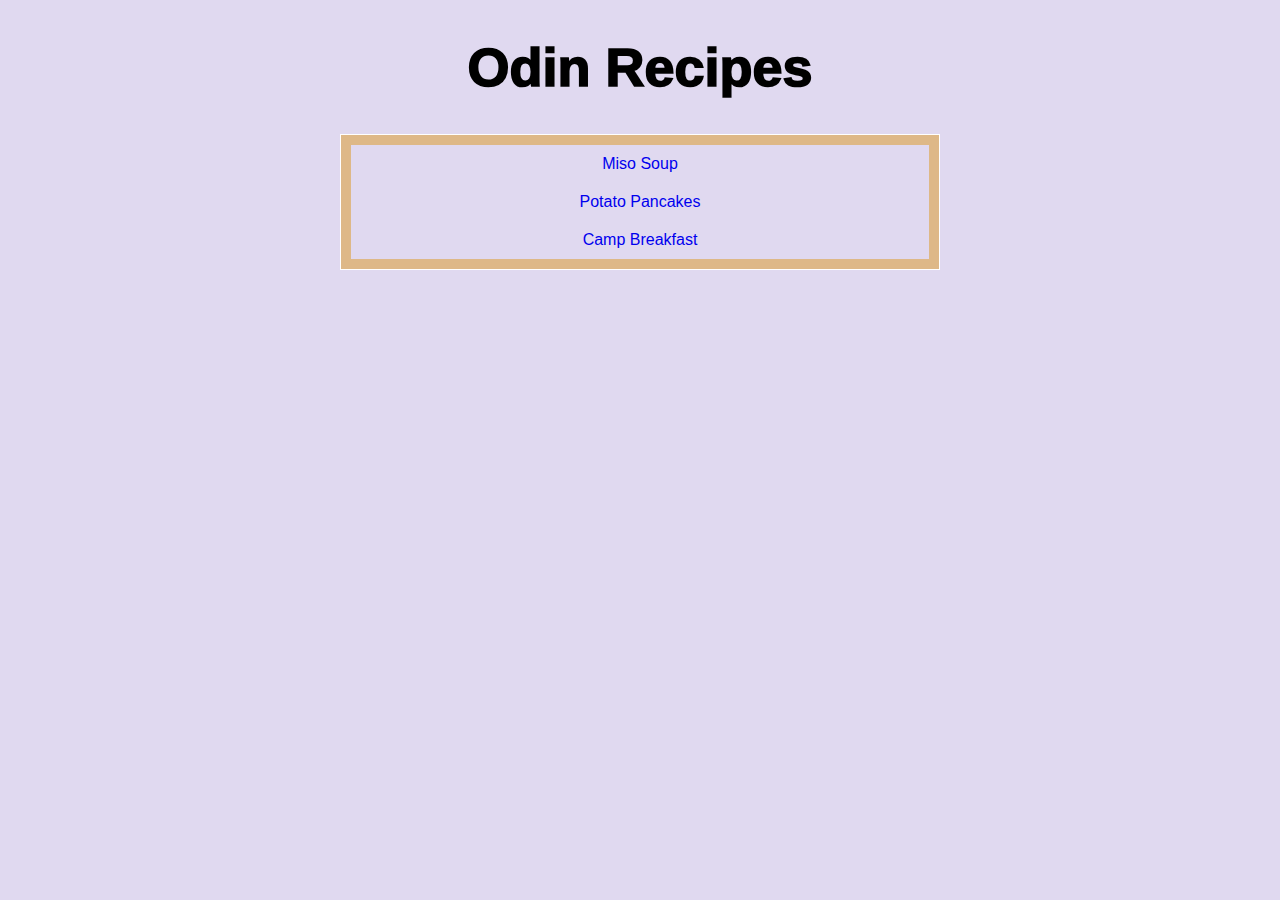
<file: index.html>
<!DOCTYPE html>
<html lang="en">
<head>
    <meta charset="utf-8">
    <link rel="stylesheet" href="style.css">
    <title>Odin Recipes</title>
</head>
<body>
    <h1>Odin Recipes</h1>
    <ul class="recipe-list"> 
        <li class="recipe-name"><a href="./recipes/miso_soup.html">Miso Soup</a></li>
        <li class="recipe-name"><a href="./recipes/potato_pancakes.html">Potato Pancakes</a></li>
        <li class="recipe-name"><a href="./recipes/camp_breakfast.html">Camp Breakfast</a></li>
    </ul>
</body>
</html>
</file>
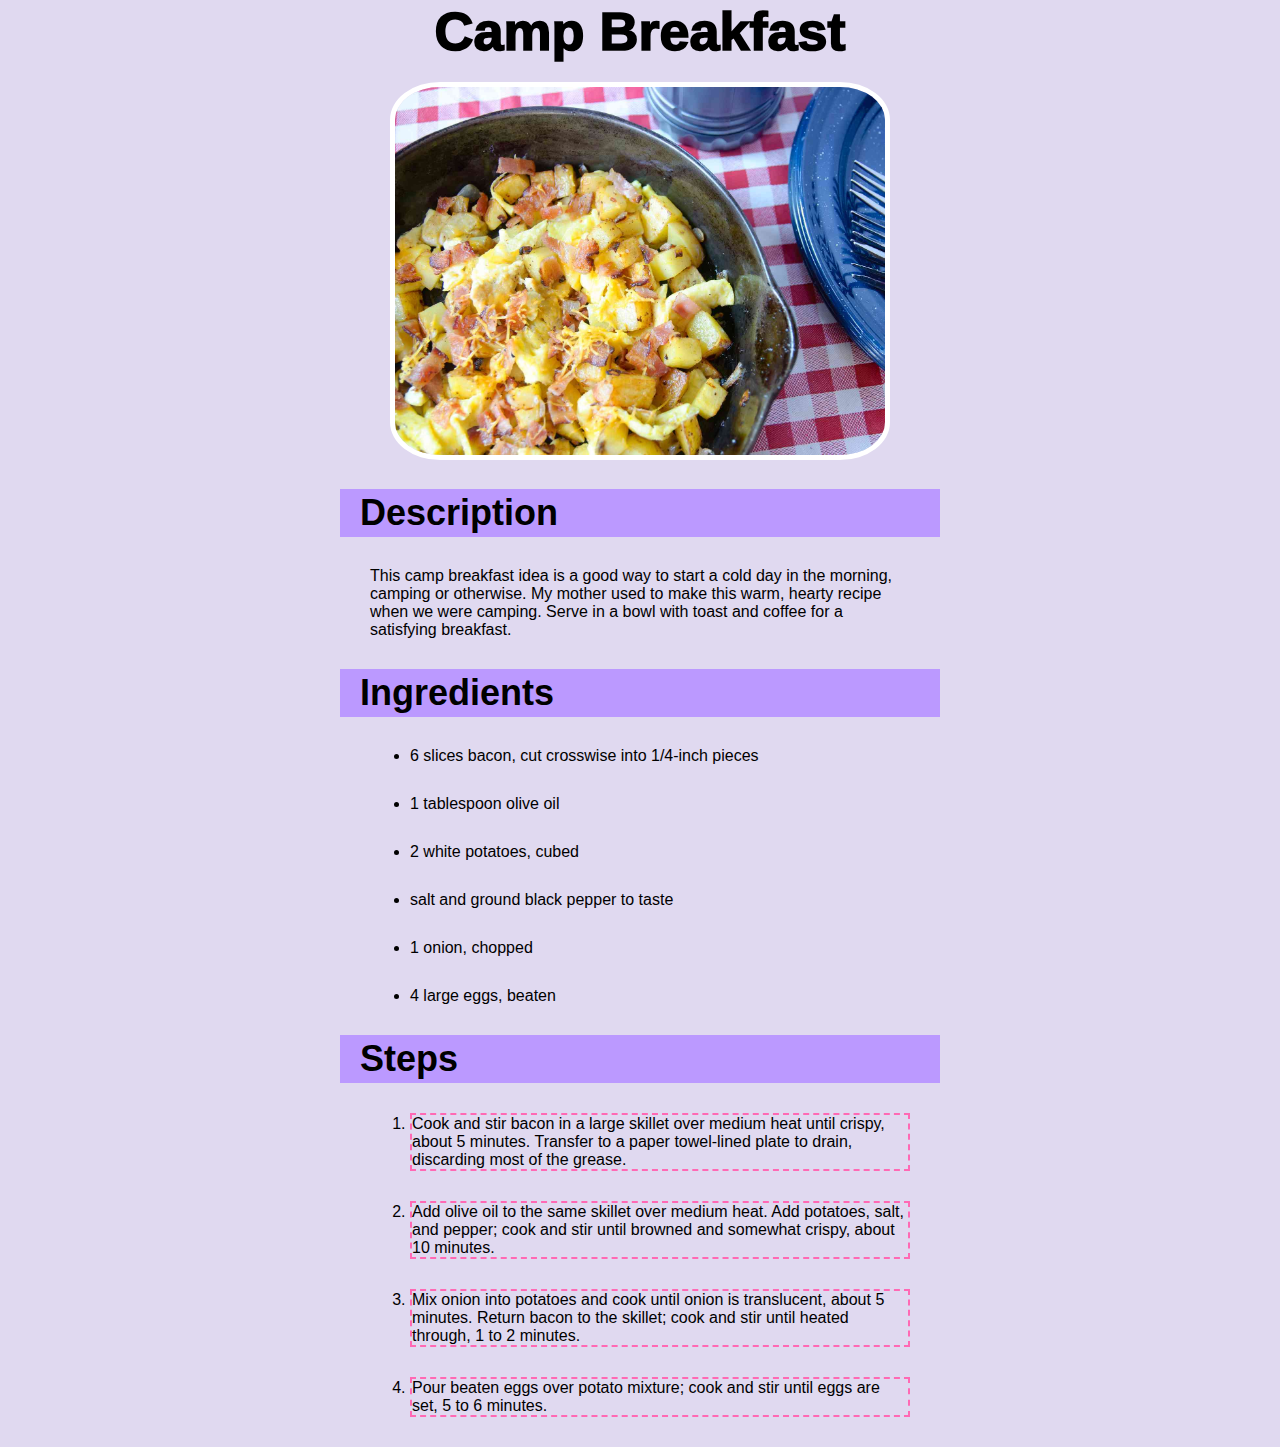
<file: recipes/camp_breakfast.html>
<!DOCTYPE html>
<html lang="en">
<head>
    <meta charset="UTF-8">
    <link rel="stylesheet" href="../style.css">
    <meta name="viewport" content="width=device-width, initial-scale=1.0">
    <title>Camp Breakfast</title>
</head>
<body>
    <h1 class="recipe-name">Camp Breakfast</h1>
    <img src="../images/camp_breakfast.jpg" alt="A pan with camp breakfast" width="500">
    
    <h2>Description</h2>
    <p>This camp breakfast idea is a good way to start a cold day in the morning, camping or otherwise. My mother used to make this warm, hearty recipe when we were camping. Serve in a bowl with toast and coffee for a satisfying breakfast.</p>

    <h2>Ingredients</h2>
    <ul class="ingredients-list">
        <li>6 slices bacon, cut crosswise into 1/4-inch pieces</li>
        <li>1 tablespoon olive oil</li>
        <li>2 white potatoes, cubed</li>
        <li>salt and ground black pepper to taste</li>
        <li>1 onion, chopped</li>
        <li>4 large eggs, beaten</li>
    </ul>

    <h2>Steps</h2>
    <ol class="recipe-steps">
        <li>Cook and stir bacon in a large skillet over medium heat until crispy, about 5 minutes. Transfer to a paper towel-lined plate to drain, discarding most of the grease.</li>
        <li>Add olive oil to the same skillet over medium heat. Add potatoes, salt, and pepper; cook and stir until browned and somewhat crispy, about 10 minutes.</li>
        <li>Mix onion into potatoes and cook until onion is translucent, about 5 minutes. Return bacon to the skillet; cook and stir until heated through, 1 to 2 minutes.</li>
        <li>Pour beaten eggs over potato mixture; cook and stir until eggs are set, 5 to 6 minutes.</li>
    </ol>
</body>
</html>
</file>
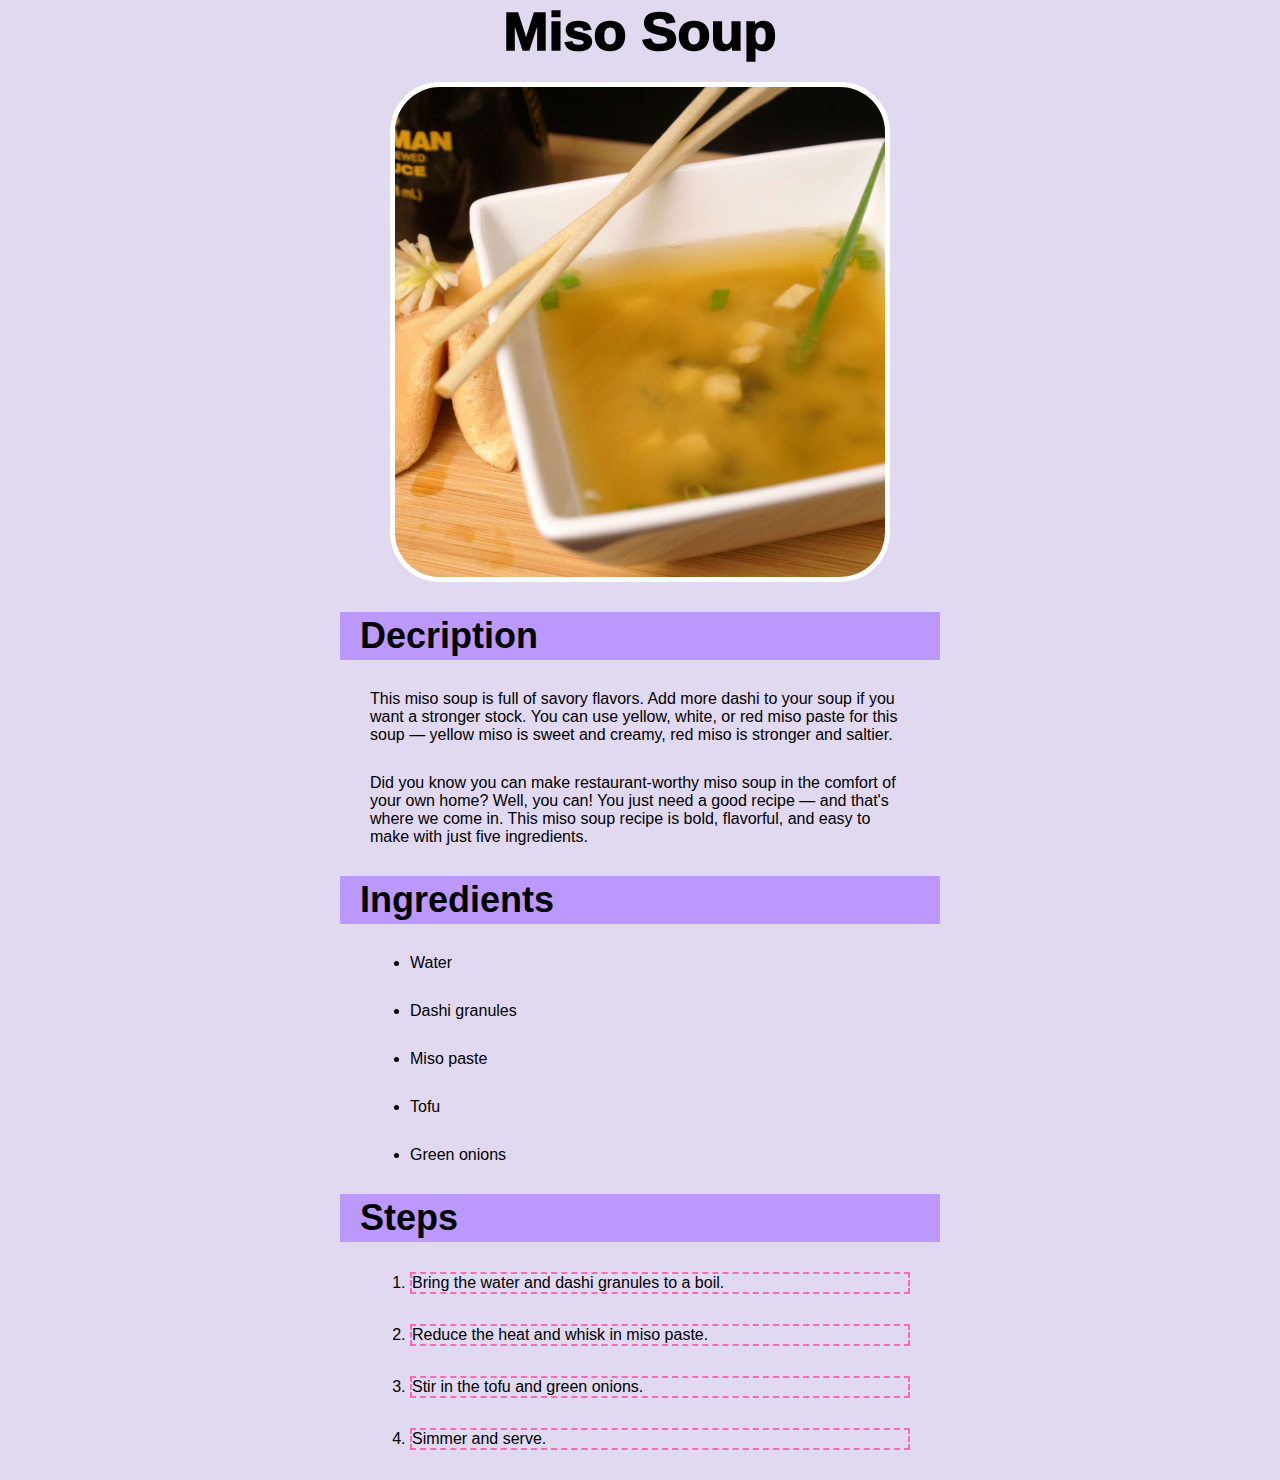
<file: recipes/miso_soup.html>
<!DOCTYPE html>
<html lang="en">
<head>
    <meta charset="UTF-8">
    <link rel="stylesheet" href="../style.css">
    <meta name="viewport" content="width=device-width, initial-scale=1.0">
    <title>Miso Soup</title>
</head>
<body>
    <h1 class="recipe-name">Miso Soup</h1>
    <img src="../images/miso_soup.jpg" alt="A bowl of miso soup with bamboo chopsticks" width="500">
    
    <h2>Decription</h2>
    <p>This miso soup is full of savory flavors. Add more dashi to your soup if you want a stronger stock. You can use yellow, white, or red miso paste for this soup — yellow miso is sweet and creamy, red miso is stronger and saltier.</p>
    <p>Did you know you can make restaurant-worthy miso soup in the comfort of your own home? Well, you can! You just need a good recipe — and that's where we come in. This miso soup recipe is bold, flavorful, and easy to make with just five ingredients.</p>
    
    <h2>Ingredients</h2>
    <ul class="ingredients-list">
        <li>Water</li>
        <li>Dashi granules</li>
        <li>Miso paste</li>
        <li>Tofu</li>
        <li>Green onions</li>
    </ul>

    <h2>Steps</h2>
    <ol class="recipe-steps">
        <li>Bring the water and dashi granules to a boil.</li>
        <li>Reduce the heat and whisk in miso paste.</li>
        <li>Stir in the tofu and green onions.</li>
        <li>Simmer and serve.</li>
    </ol>
</body>
</html>
</file>
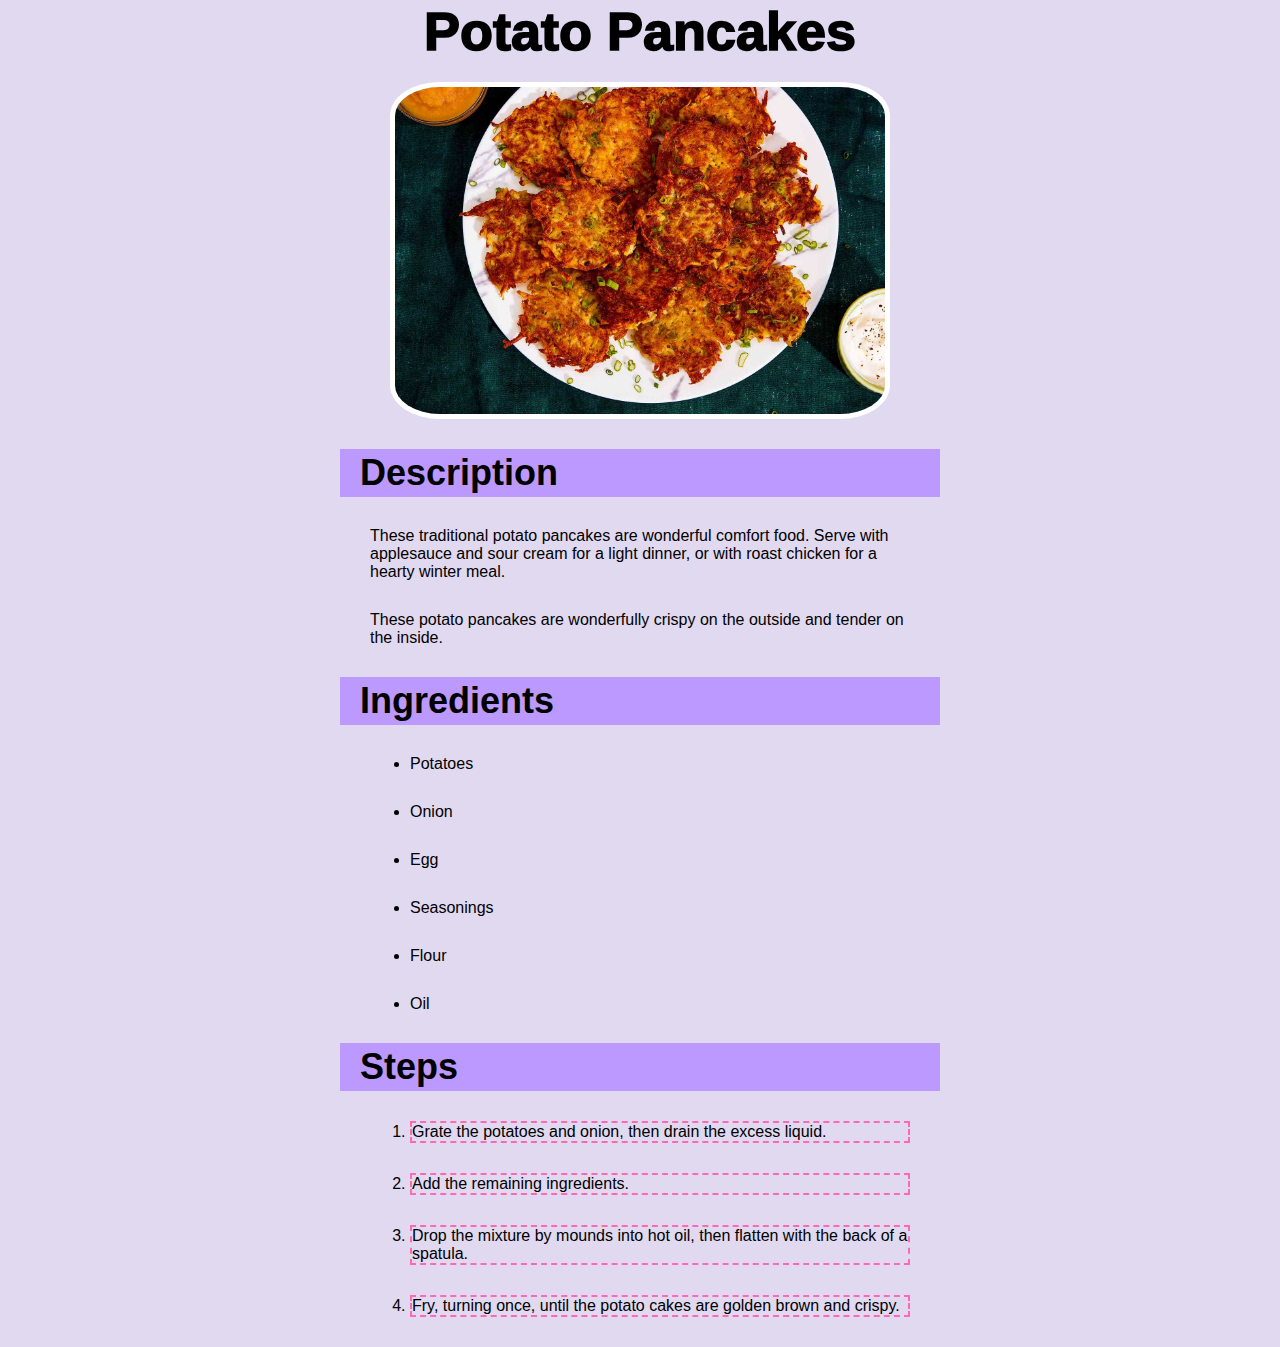
<file: recipes/potato_pancakes.html>
<!DOCTYPE html>
<html lang="en">
<head>
    <meta charset="UTF-8">
    <link rel="stylesheet" href="../style.css">
    <meta name="viewport" content="width=device-width, initial-scale=1.0">
    <title>Potato Pancakes</title>
</head>
<body>
    <h1 class="recipe-name">Potato Pancakes</h1>
    <img src="../images/potato_pancakes.jpg" alt="A white plate of potato pancakes" width="500">
    
    <h2>Description</h2>
    <p>These traditional potato pancakes are wonderful comfort food. Serve with applesauce and sour cream for a light dinner, or with roast chicken for a hearty winter meal.</p>
    <p>These potato pancakes are wonderfully crispy on the outside and tender on the inside. </p>

    <h2>Ingredients</h2>
    <ul class="ingredients-list">
        <li>Potatoes</li>
        <li>Onion</li>
        <li>Egg</li>
        <li>Seasonings</li>
        <li>Flour</li>
        <li>Oil</li>
    </ul>

    <h2>Steps</h2>
    <ol class="recipe-steps">
        <li>Grate the potatoes and onion, then drain the excess liquid. </li>
        <li>Add the remaining ingredients. </li>
        <li>Drop the mixture by mounds into hot oil, then flatten with the back of a spatula. </li>
        <li>Fry, turning once, until the potato cakes are golden brown and crispy. </li>
    </ol>
</body>
</html>
</file>
<file: style.css>
* {
    font-family: Helvetica, Verdana, Tahoma, sans-serif;
    background-color: #e0d9f0;
    box-sizing: border-box;
}

h1 {
    text-align: center;
    font-weight: 1000;
    font-size: 54px;
}

img {
    display: block;
    margin: 20px auto;
    width: 10   0%;
    border-radius: 10%;
    border: white 5px solid;
}

h2 {
    padding: 3px 3px 3px 20px;
    background-color: #bb99ff;
    font-size: 36px;
}

.recipe-name{
    text-align: center;
    width: 100%;
    list-style-type: square;
    margin: 0 auto;  
}

.recipe-list li {
    list-style-type: none;
    padding: 10px;
}

p {
    font-weight: 200;
    margin: 30px;
}

a {
    text-decoration: none;
}

li.recipe-name:hover{
    font-variant: normal;
    font-size: 24px;
    background-color: #7733ff;
    width: 100%;
    color: #ffffff;
    border: 5px white groove;
    
}

li.recipe-name a:hover{
    background-color: #7733ff;
    color: #ffffff;
}

ul.recipe-list {
    margin: 0 auto;  
    background-color: burlywood;  
    padding: 10px;
    border: 1px white solid;
}

body {
    width: 600px;
    margin: 0 auto;
}

.ingredients-list li{
    box-sizing: border-box;
    margin: 30px;
}

.recipe-steps li{
    margin: 30px;
    border: 2px hotpink dashed;
}
</file>
